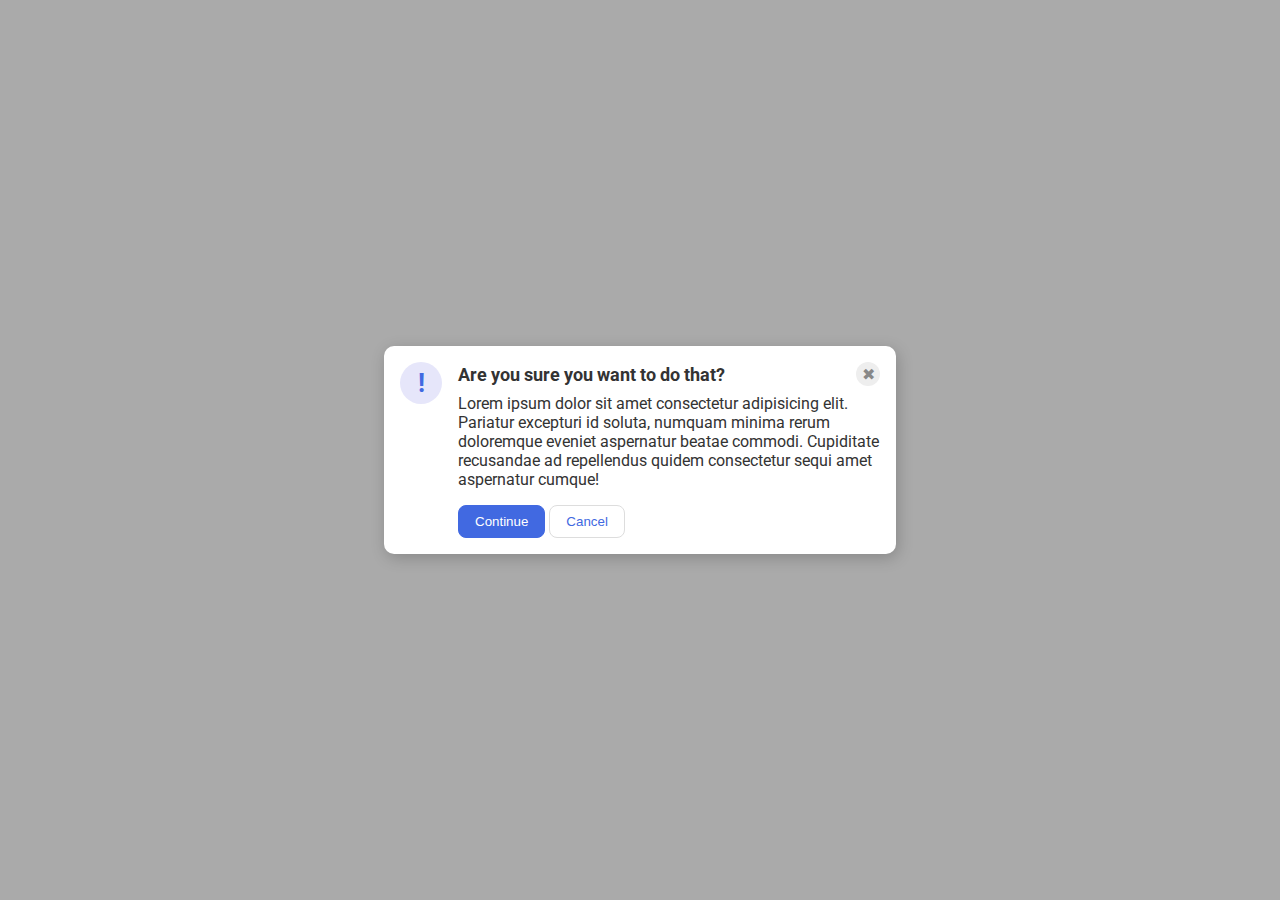
<file: flex/05-flex-modal/index.html>
<!DOCTYPE html>
<html lang="en">
  <head>
    <meta charset="UTF-8">
    <meta http-equiv="X-UA-Compatible" content="IE=edge">
    <meta name="viewport" content="width=device-width, initial-scale=1.0">
    <link rel="stylesheet" href="style.css">
    <title>Modal</title>
  </head>
  <body>
    <div class="modal">
      <div class="left_wrap"><!-- takes contents out of flex item status (flex: 0 1 0);  width and height are respected. They don't shrink by default -->
        <div class="icon">!</div>
      </div>
      <div class="right_wrap">
        <div class="header">Are you sure you want to do that?</div>
        <div class="close-button">✖</div>
        <div class="text">Lorem ipsum dolor sit amet consectetur adipisicing elit. Pariatur excepturi id soluta, numquam minima rerum doloremque eveniet aspernatur beatae commodi. Cupiditate recusandae ad repellendus quidem consectetur sequi amet aspernatur cumque!</div>
        <button class="continue">Continue</button>
        <button class="cancel">Cancel</button>
      </div>
    </div>
  </body>
</html>
</file>
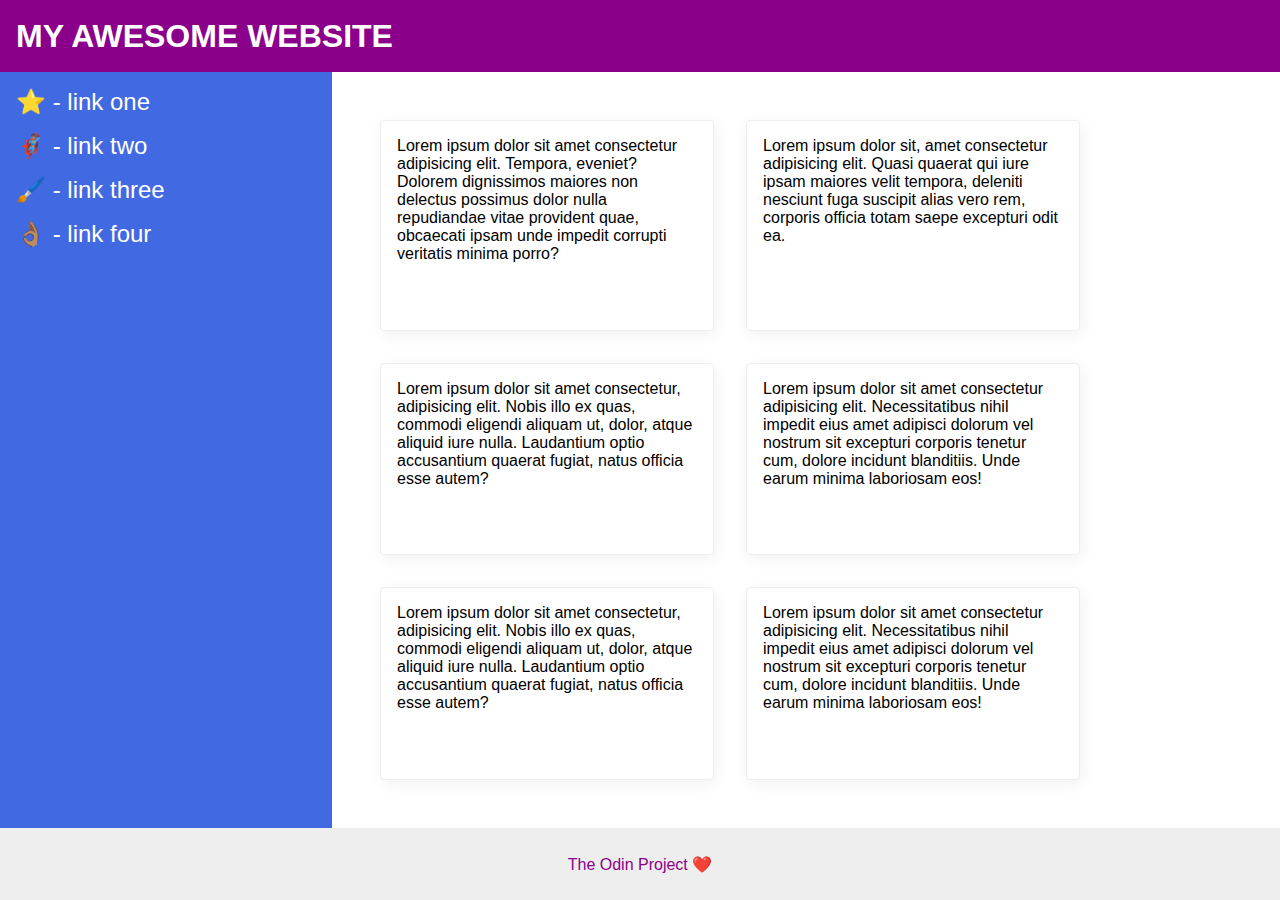
<file: flex/07-flex-layout-2/index.html>
<!DOCTYPE html>
<html lang="en">
  <head>
    <meta charset="UTF-8">
    <meta http-equiv="X-UA-Compatible" content="IE=edge">
    <meta name="viewport" content="width=device-width, initial-scale=1.0">
    <title>The Holy Grail</title>
    <link rel="stylesheet" href="style.css">
  </head>
  <body>
    <div class="header">
      MY AWESOME WEBSITE
    </div>
    
      <div class="content">
        <div class="sidebar">
          <ul>
            <li><a href="#">⭐ - link one</a></li>
            <li><a href="#">🦸🏽‍♂️ - link two</a></li>
            <li><a href="#">🖌️ - link three</a></li>
            <li><a href="#">👌🏽 - link four</a></li>
          </ul>
        </div>
        <div class="card_wrapper">
          <div class="card">Lorem ipsum dolor sit amet consectetur adipisicing elit. Tempora, eveniet? Dolorem dignissimos maiores non delectus possimus dolor nulla repudiandae vitae provident quae, obcaecati ipsam unde impedit corrupti veritatis minima porro?</div>
          <div class="card">Lorem ipsum dolor sit, amet consectetur adipisicing elit. Quasi quaerat qui iure ipsam maiores velit tempora, deleniti nesciunt fuga suscipit alias vero rem, corporis officia totam saepe excepturi odit ea.</div>
          <div class="card">Lorem ipsum dolor sit amet consectetur, adipisicing elit. Nobis illo ex quas, commodi eligendi aliquam ut, dolor, atque aliquid iure nulla. Laudantium optio accusantium quaerat fugiat, natus officia esse autem?</div>
          <div class="card">Lorem ipsum dolor sit amet consectetur adipisicing elit. Necessitatibus nihil impedit eius amet adipisci dolorum vel nostrum sit excepturi corporis tenetur cum, dolore incidunt blanditiis. Unde earum minima laboriosam eos!</div>
          <div class="card">Lorem ipsum dolor sit amet consectetur, adipisicing elit. Nobis illo ex quas, commodi eligendi aliquam ut, dolor, atque aliquid iure nulla. Laudantium optio accusantium quaerat fugiat, natus officia esse autem?</div>
          <div class="card">Lorem ipsum dolor sit amet consectetur adipisicing elit. Necessitatibus nihil impedit eius amet adipisci dolorum vel nostrum sit excepturi corporis tenetur cum, dolore incidunt blanditiis. Unde earum minima laboriosam eos!</div>
        </div>
      </div>
    
    <div class="footer">
      The Odin Project ❤️
    </div>
  </body>
</html>
</file>
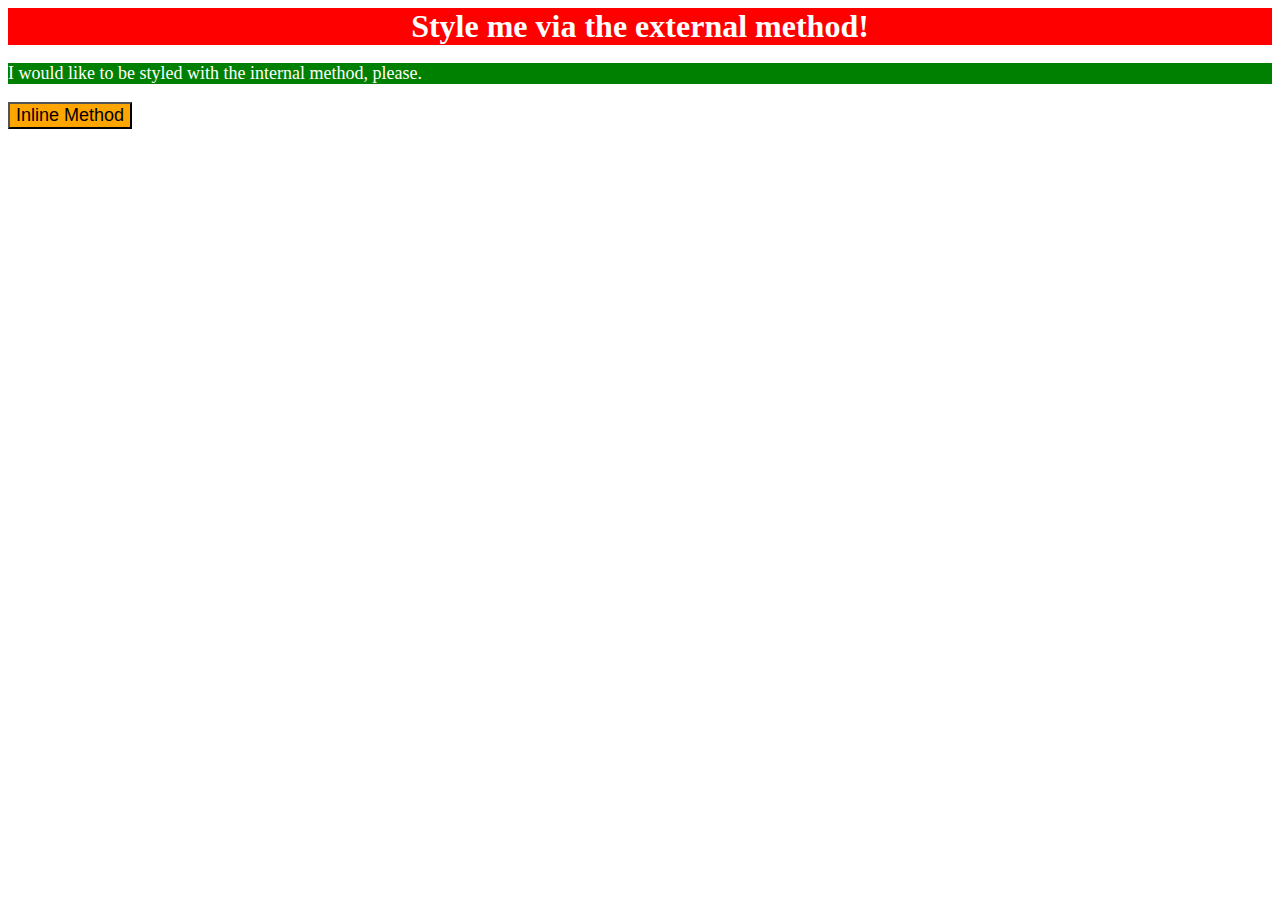
<file: foundations/01-css-methods/index.html>
<!DOCTYPE html>
<html lang="en">
  <head>
    <meta charset="UTF-8">
    <meta http-equiv="X-UA-Compatible" content="IE=edge">
    <meta name="viewport" content="width=device-width, initial-scale=1.0">
    <title>Methods for Adding CSS</title>
    <link rel="stylesheet" href="styles.css">
    <style>
      p {
        background-color: green;
        color: white;
        font-size: 18px;
      }
    </style>
  </head>
  <body>
    <div>Style me via the external method!</div>
    <p>I would like to be styled with the internal method, please.</p>
    <button style="background-color: orange; font-size: 18px;">Inline Method</button>
  </body>
</html>
</file>
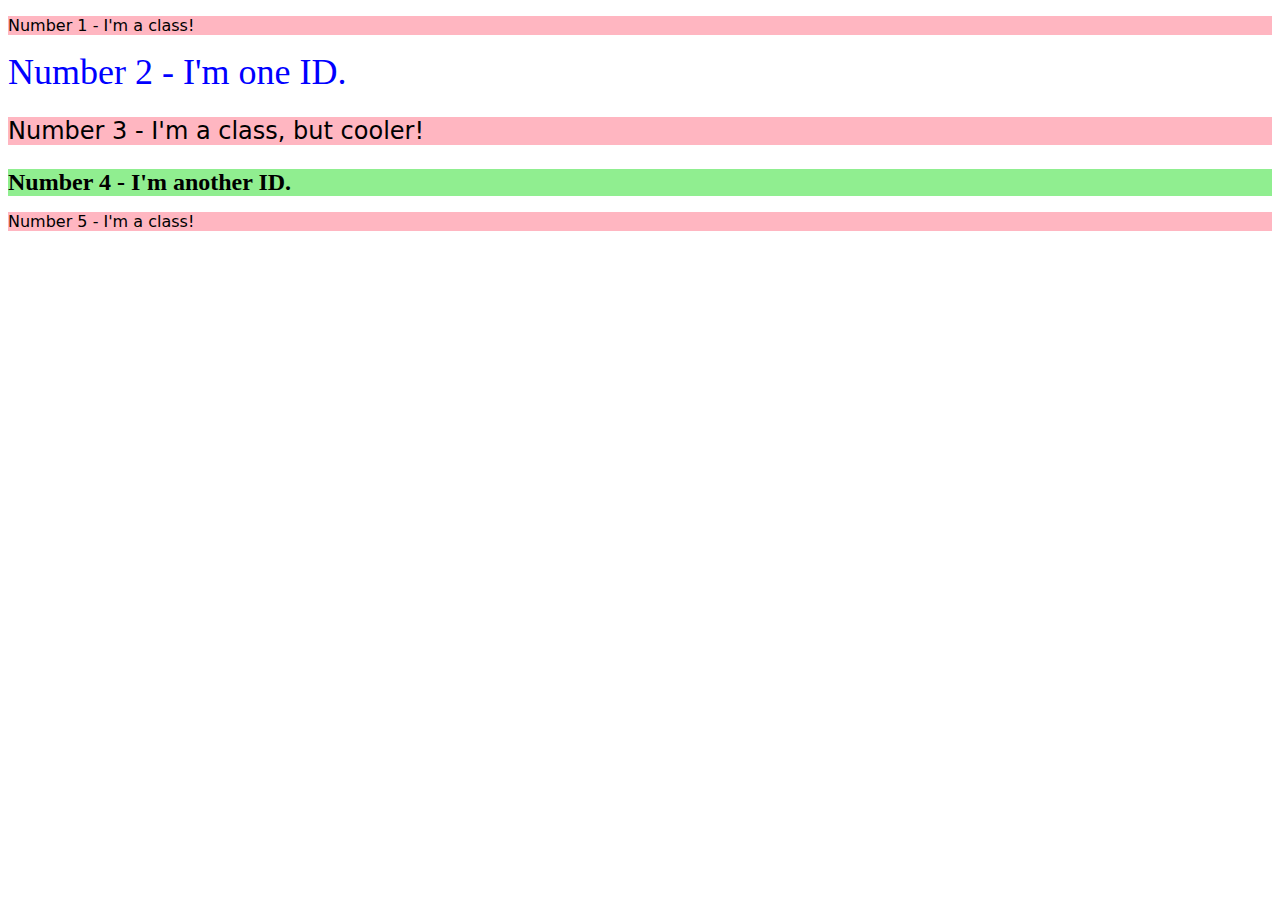
<file: foundations/02-class-id-selectors/index.html>
<!DOCTYPE html>
<html lang="en">
  <head>
    <meta charset="UTF-8">
    <meta http-equiv="X-UA-Compatible" content="IE=edge">
    <meta name="viewport" content="width=device-width, initial-scale=1.0">
    <title>Class and ID Selectors</title>
    <link rel="stylesheet" href="style.css">
  </head>
  <body>
    <p class="odd">Number 1 - I'm a class!</p>
    <div id="second">Number 2 - I'm one ID.</div>
    <p class="odd fontsize24">Number 3 - I'm a class, but cooler!</p>
    <div id="fourth">Number 4 - I'm another ID.</div>
    <p class="odd">Number 5 - I'm a class!</p>
  </body>
</html>
</file>
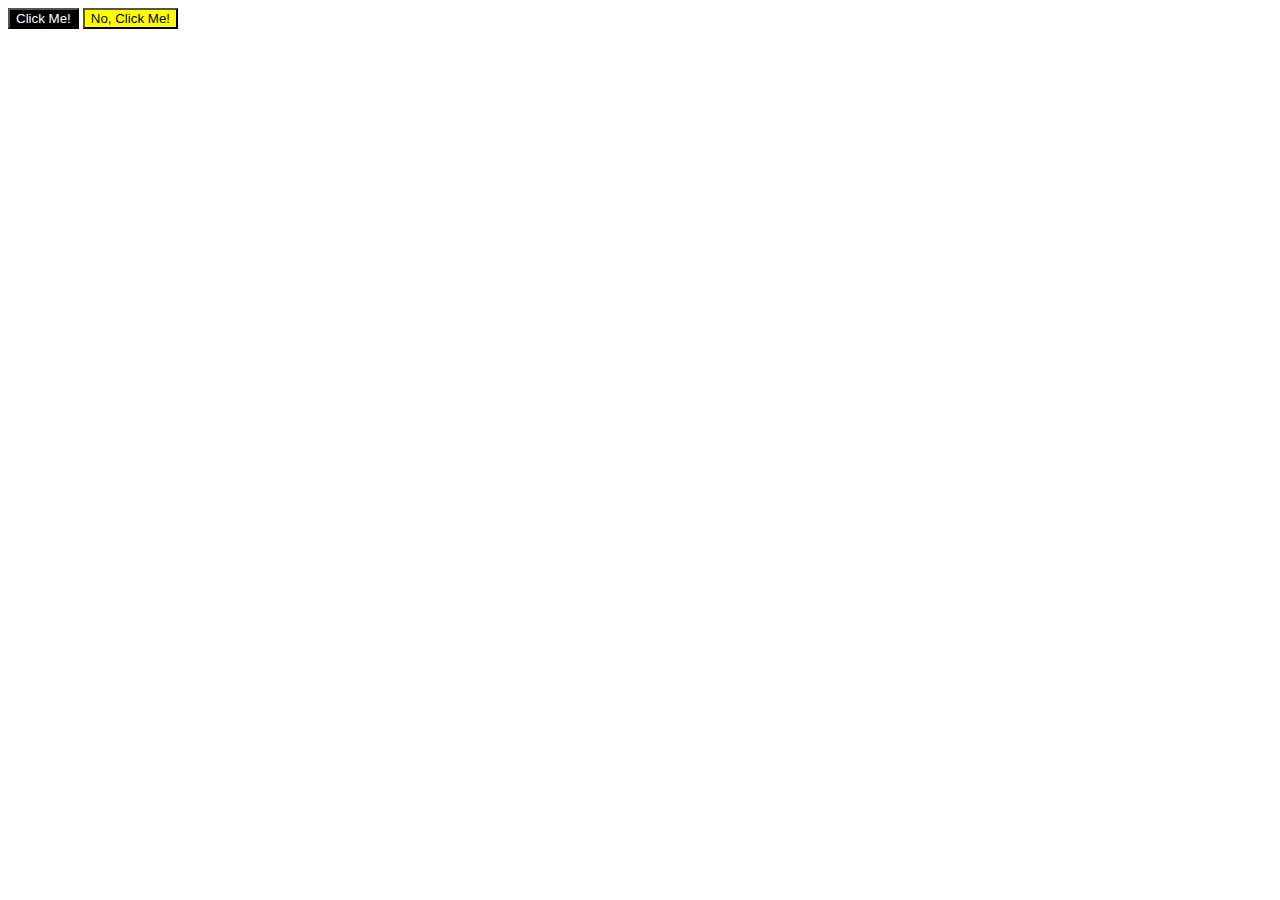
<file: foundations/03-grouping-selectors/index.html>
<!DOCTYPE html>
<html lang="en">
  <head>
    <meta charset="UTF-8">
    <meta http-equiv="X-UA-Compatible" content="IE=edge">
    <meta name="viewport" content="width=device-width, initial-scale=1.0">
    <title>Grouping Selectors</title>
    <link rel="stylesheet" href="style.css">
  </head>
  <body>
    <button class="click">Click Me!</button>
    <button class="noclick">No, Click Me!</button>
  </body>
</html>
</file>
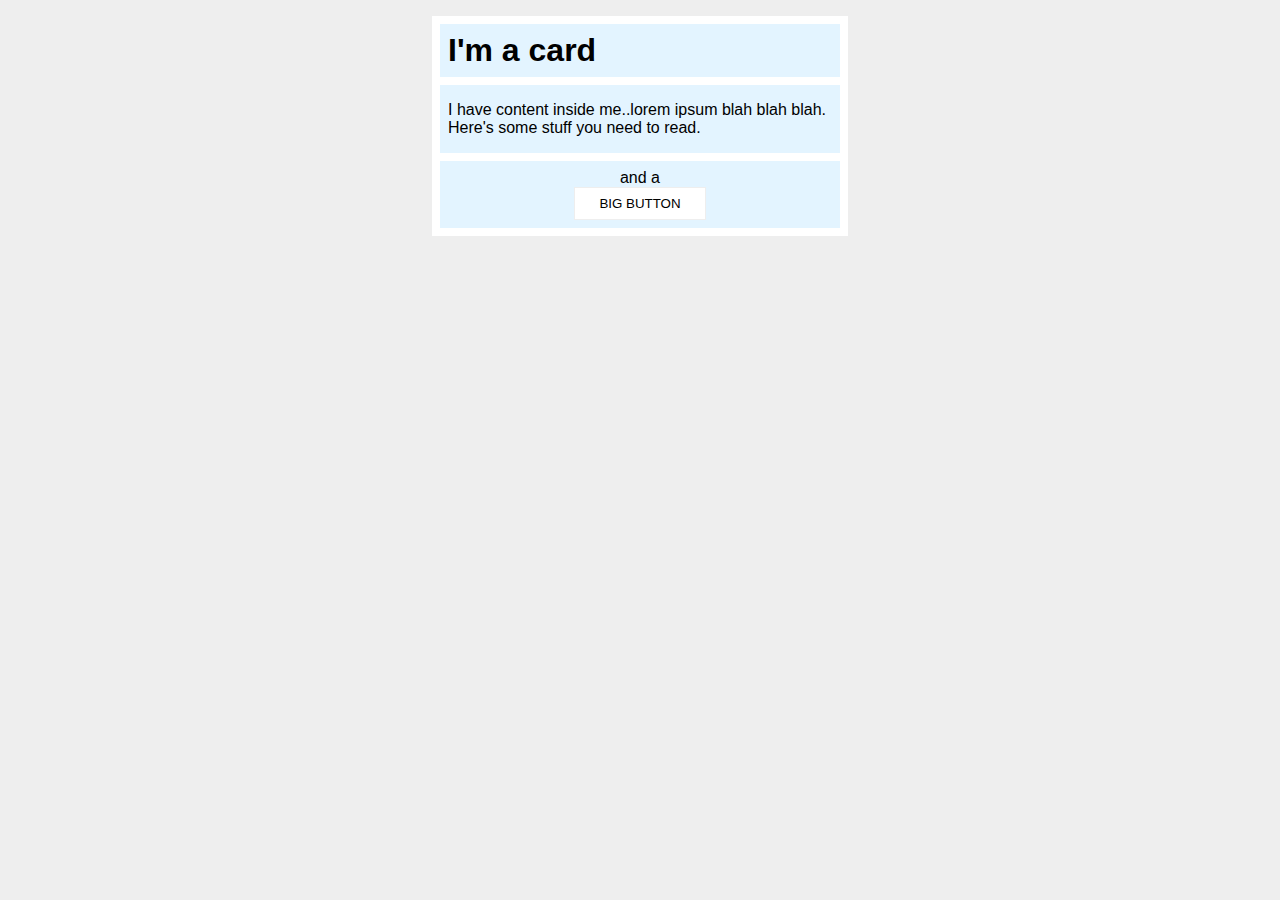
<file: margin-and-padding/02-margin-and-padding-2/index.html>
<!DOCTYPE html>
<html lang="en">
  <head>
    <meta charset="UTF-8">
    <meta http-equiv="X-UA-Compatible" content="IE=edge">
    <meta name="viewport" content="width=device-width, initial-scale=1.0">
    <title>Margin and Padding exercise 2</title>
    <link rel="stylesheet" href="style.css">
  </head>
  <body>
    <div class="card">
      <h1 class="title">I'm a card</h1>
      <div class="content">I have content inside me..lorem ipsum blah blah blah. Here's some stuff you need to read.</div>
      <div class="button-container">and a <br><button>BIG BUTTON</button></div>
    </div>
  </body>
</html>
</file>
<file: flex/05-flex-modal/style.css>
@import url('https://fonts.googleapis.com/css2?family=Roboto:wght@400;700&display=swap');

html, body {
  height: 100%;
}

body {
  font-family: Roboto, sans-serif;
  margin: 0;
  background: #aaa;
  color: #333;
  display: flex;
  align-items: center;
  justify-content: center;
}

.modal {
  background: white;
  width: 480px;
  border-radius: 10px;
  box-shadow: 2px 4px 16px rgba(0,0,0,.2);
  /*edit*/
  display: flex;
  padding: 16px;
  gap: 16px;
}

.icon {
  color: royalblue;
  font-size: 26px;
  font-weight: 700;
  background: lavender;
  width: 42px;
  height: 42px;
  border-radius: 50%;
  display: flex;
  align-items: center;
  justify-content: center;
}

.close-button {
  background: #eee;
  border-radius: 50%;
  color: #888;
  font-weight: 400;
  font-size: 16px;
  height: 24px;
  width: 24px;
  display: flex;
  align-items: center;
  justify-content: center;
  /*edit*/
  margin: 0 0 0 auto;
}

button {
  padding: 8px 16px;
  border-radius: 8px;
}

button.continue {
  background: royalblue;
  border: 1px solid royalblue;
  color: white;
}

button.cancel {
  background: white;
  border: 1px solid #ddd;
  color: royalblue;
}

/*new styles*/

.right_wrap {
  display: flex;
  flex-wrap: wrap;
  gap: 8px 4px;
}

.header {
  font-weight: bold;
  font-size: 18px;
  align-self: center;
}

.text {
  align-items: center;
  margin-bottom: 8px;
}
</file>
<file: flex/07-flex-layout-2/style.css>
body {
  font-family: -apple-system, BlinkMacSystemFont, 'Segoe UI', Roboto, Oxygen, Ubuntu, Cantarell, 'Open Sans', 'Helvetica Neue', sans-serif;
  margin: 0;
  min-height: 100vh;
  /*edit*/
  display: flex;
  flex-direction: column;
}

.header {
  height: 72px;
  background: darkmagenta;
  color: white;
  /*edit*/
  display: flex;
  align-items: center;
  padding: 0 16px;
  font-size: 32px;
  font-weight: 900;
}

.footer {
  height: 72px;
  background: #eee;
  color: darkmagenta;
  /*edit*/
  display: flex;
  justify-content: center;
  align-items: center;
}

.sidebar {
  width: 300px;
  background: royalblue;
  /*edit*/
  padding: 16px;
  flex-shrink: 0;
}

.card {
  border: 1px solid #eee;
  box-shadow: 2px 4px 16px rgba(0,0,0,.06);
  border-radius: 4px;
  /*edit*/
  max-width: 300px;
  padding: 16px;
  margin: 16px;
}

/*new styles*/
ul {
  margin: 0;
  padding: 0;
  list-style: none;
}

li {
  padding: 0;
  margin: 0 0 16px 0;
}
a {
  text-decoration: none;
  color: white;
  font-size: 24px;
}

.main {
  display: flex;
  flex-grow: 1;
}

.card_wrapper {
  display: flex;
  flex-wrap: wrap;
  padding: 32px;
}

.content {
  display: flex;
  flex-grow: 1;
}
</file>
<file: foundations/01-css-methods/styles.css>
div {
    background-color: red;
    color: white;
    font-size: 32px;
    text-align: center;
    font-weight: bold;
}
</file>
<file: foundations/02-class-id-selectors/style.css>
.odd {
    background-color: lightpink;
    font-family: Verdana, "DejaVu Sans", sans-serif;
}

#second {
    color: blue;
    font-size: 36px;
}

.fontsize24 {
    font-size: 24px;
}

#fourth {
    background-color: lightgreen;
    font-weight: bold;
    font-size: 24px;
}
</file>
<file: foundations/03-grouping-selectors/style.css>
.click {
    background-color: black;
    color: white;
}

.noclick {
    background-color: yellow;
     color: black;
}

.click, .noclick {
    font-family: "Helvetica", "Times New Roman", sans-serif;
}
</file>
<file: margin-and-padding/02-margin-and-padding-2/style.css>
body {
  background: #eee;
  font-family: sans-serif;
  font-size: 16px;
}

.card {
  width: 400px;
  background: white;
  margin: 16px auto;
  padding: 8px;
}

.title {
  background: #e3f4ff;
  padding: 8px;
  margin: 0 0 8px 0;

}

.content {
  background: #e3f4ff;
  padding: 16px 8px;
}

.button-container {
  background: #e3f4ff;
  text-align: center;
  padding: 8px;
  margin: 8px 0 0 0;
}

button {
  background: white;
  border: 1px solid #eee;
  padding: 8px 24px;
}
</file>
